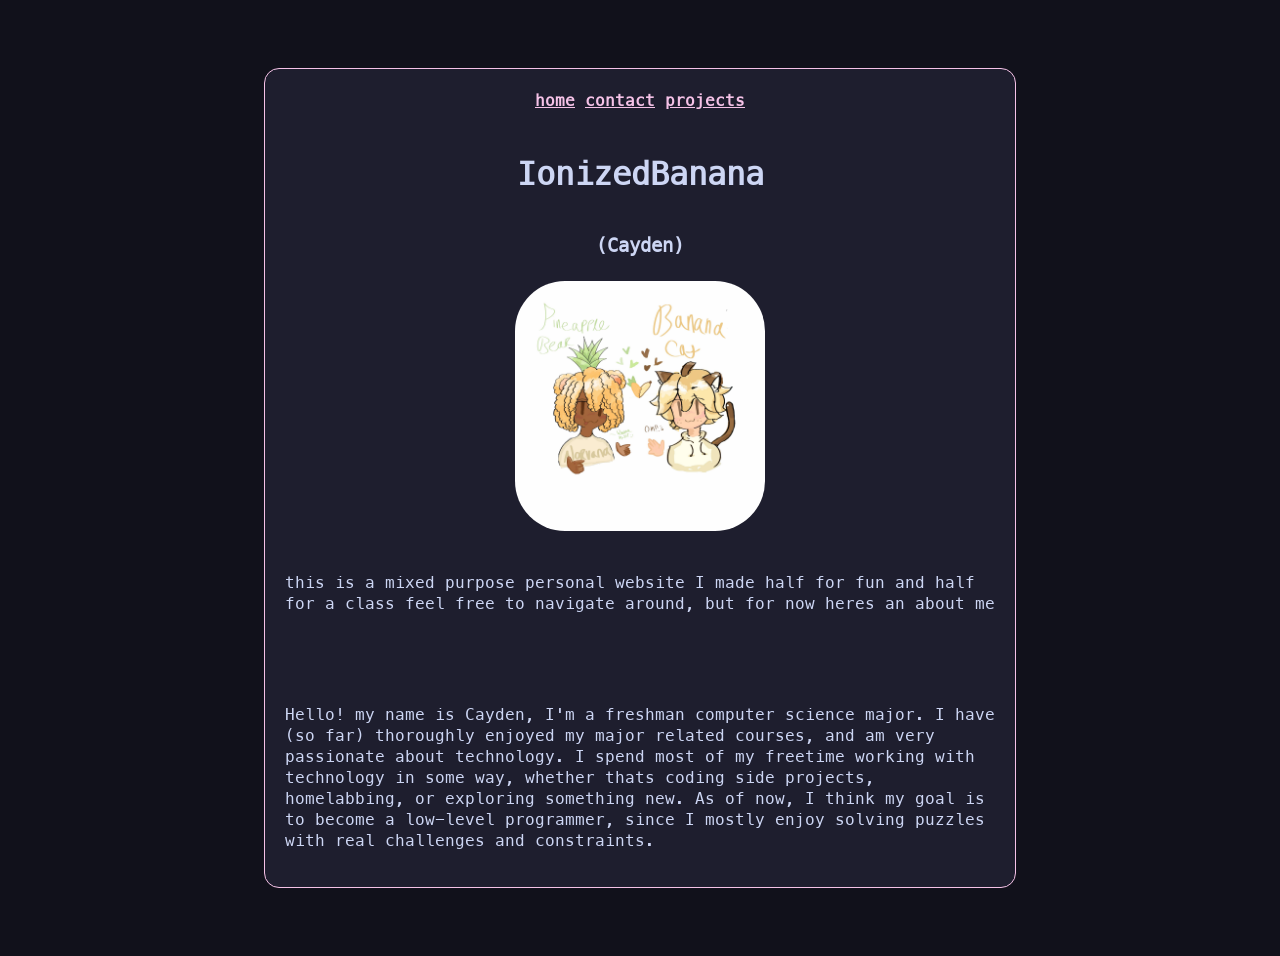
<file: index.html>
<!DOCTYPE html>
<html>
	<head>
		<link rel="stylesheet" href="./styles.css">
		<title>
			website!
		</title>
	</head>
	<body>
		<div class="box">
			<h4>
				<a href="./index.html">home</a>
				<a href="./contact.html">contact</a>
				<a href="./projects.html">projects</a>
			</h4>
			<h1>
				IonizedBanana
			</h1>
			<h3>
				(Cayden)
			</h3>
			<img src="./1000001024.jpg" class="break-text" alt="boyfriend!" width="250" height="250">
			<p>
				this is a mixed purpose personal website I made half for fun and half for a class
				feel free to navigate around, but for now heres an about me
			</p>
			<br>
			<p>
				Hello! my name is Cayden, I'm a freshman computer science major. I have (so far) thoroughly enjoyed my major related courses, and am very passionate about technology.  I spend most of my freetime working with technology in some way, whether thats coding side projects, homelabbing, or exploring something new. As of now, I think my goal is to become a low-level programmer, since I mostly enjoy solving puzzles with real challenges and constraints.
			</p>
		</div>
	</body>
</html>
</file>
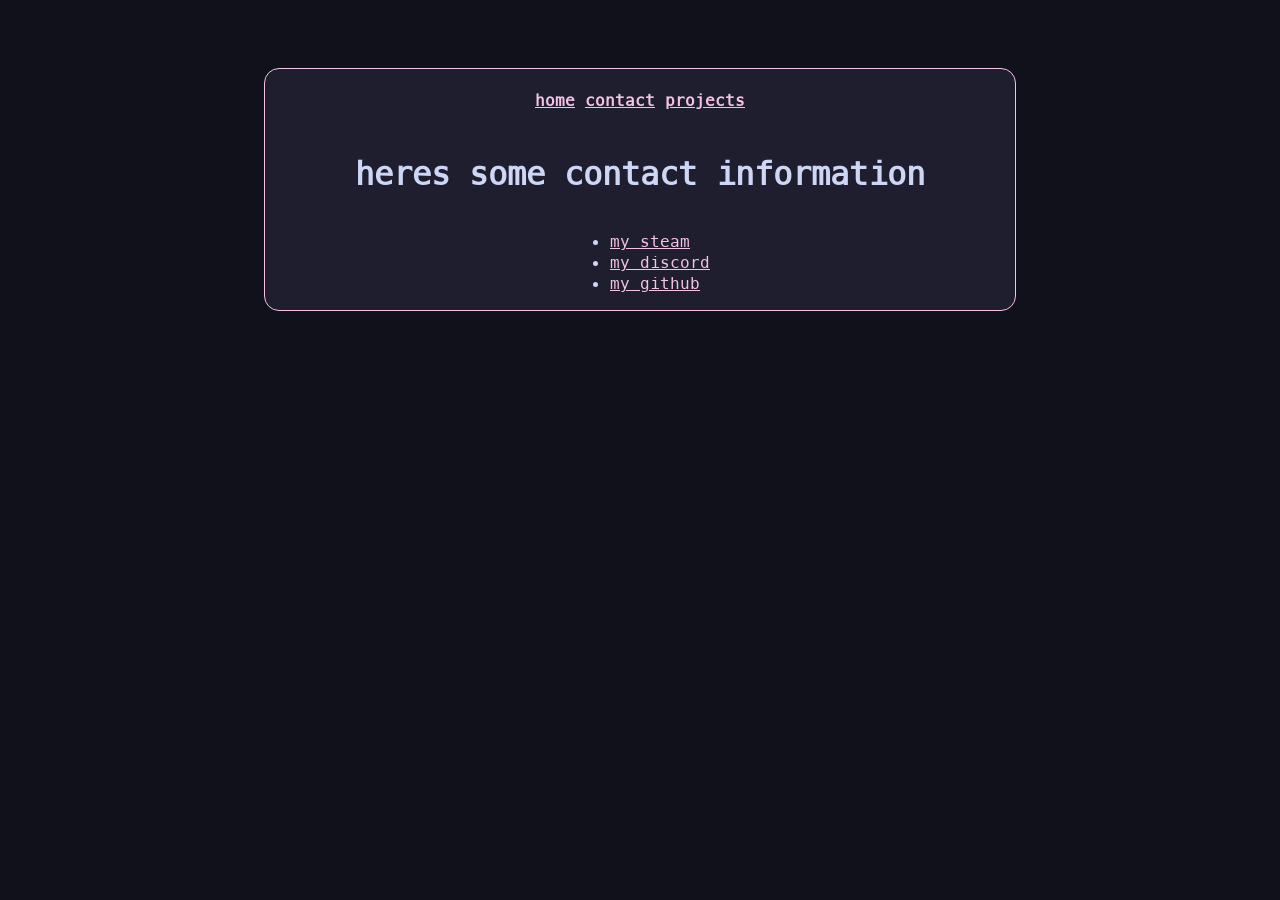
<file: contact.html>
<!DOCTYPE html>
<html>
	<head>
		<link rel="stylesheet" href="./styles.css">
		<title>
			csce190 stuff
		</title>
	</head>
	<body>
		<div class="box">
			<h4>
            <a href="./index.html">home</a>
				<a href="./contact.html">contact</a>
            <a href="./projects.html">projects</a>
			</h4>
			<h1>
			   heres some contact information
			</h1>
			<ul>
				<li>
					<a href="https://steamcommunity.com/id/ionizedbanana">my steam</a>
				</li>
				<li>
					<a href="https://discord.com/users/476866402972598293">my discord</a>
				</li>
				<li>
					<a href="https://github.com/IonizedBanana">my github</a>
				</li>
			</ul>
		</div>
	</body>
</html>
</file>
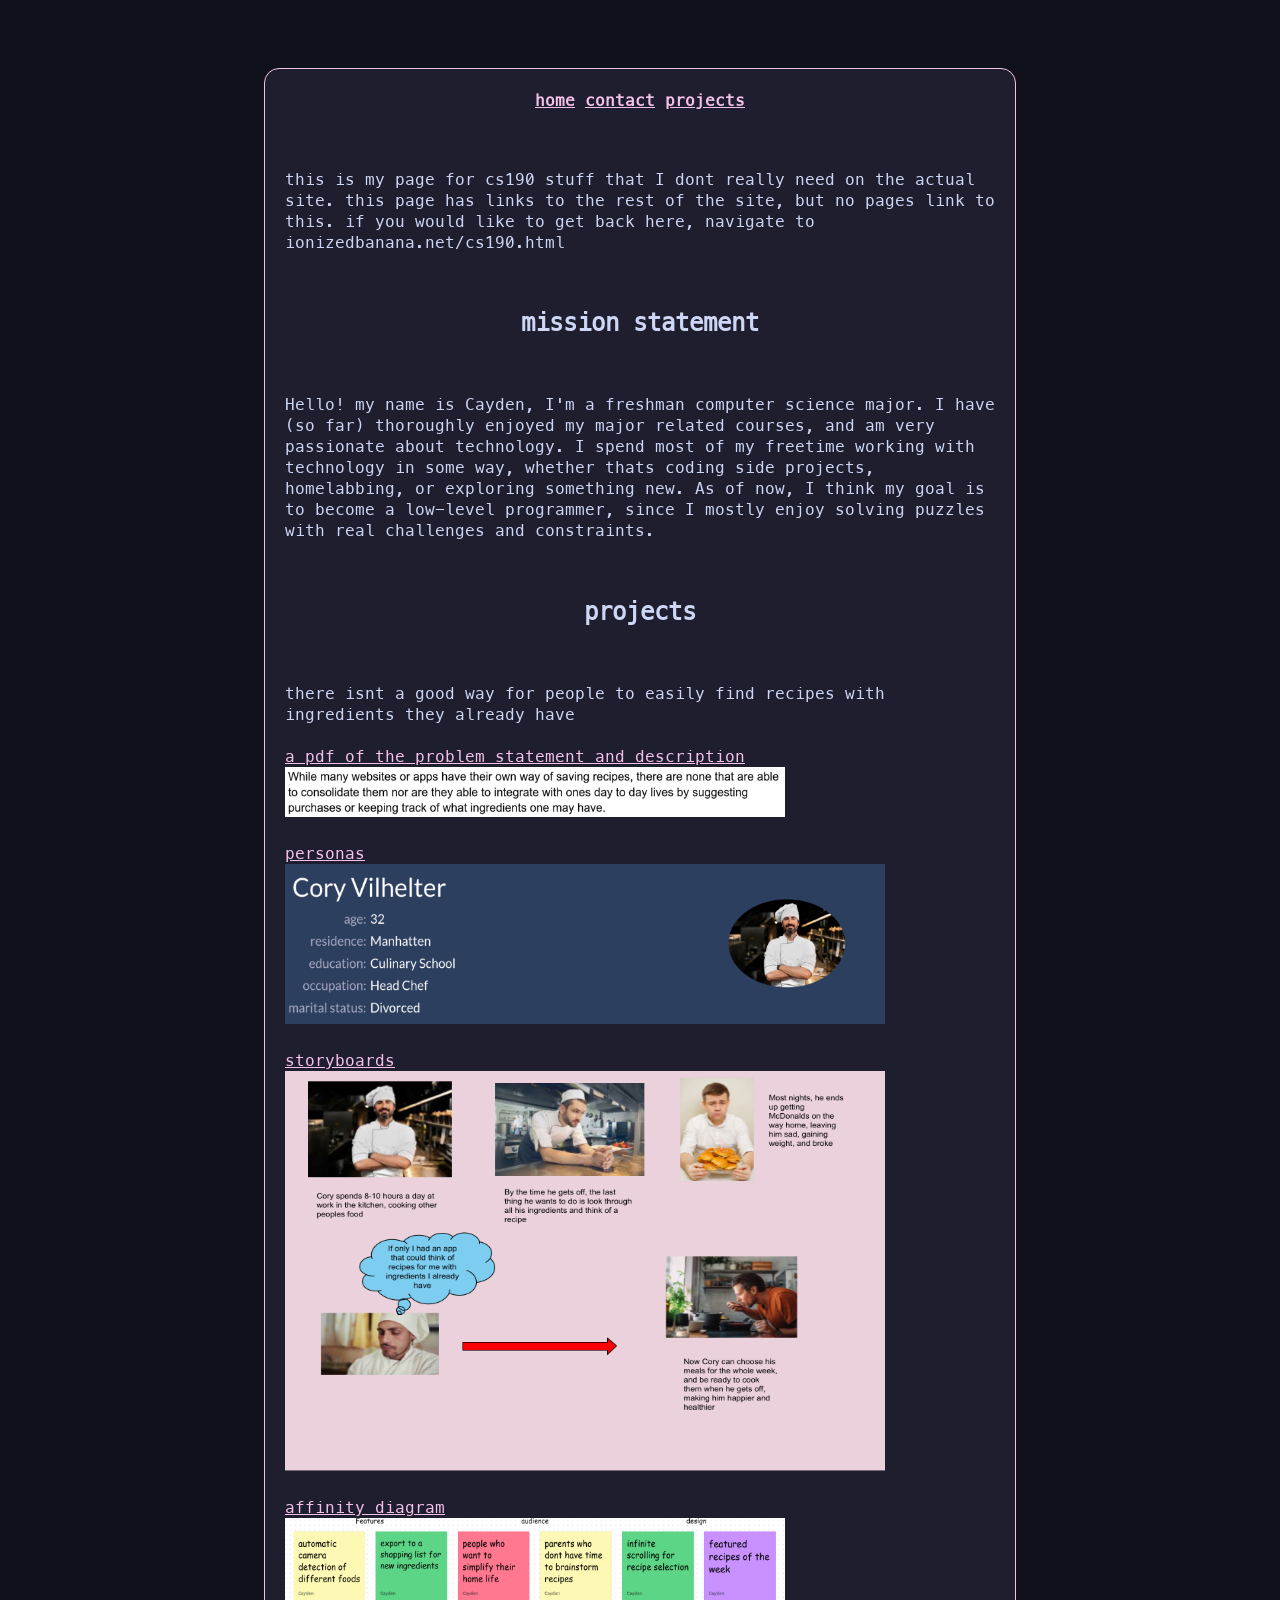
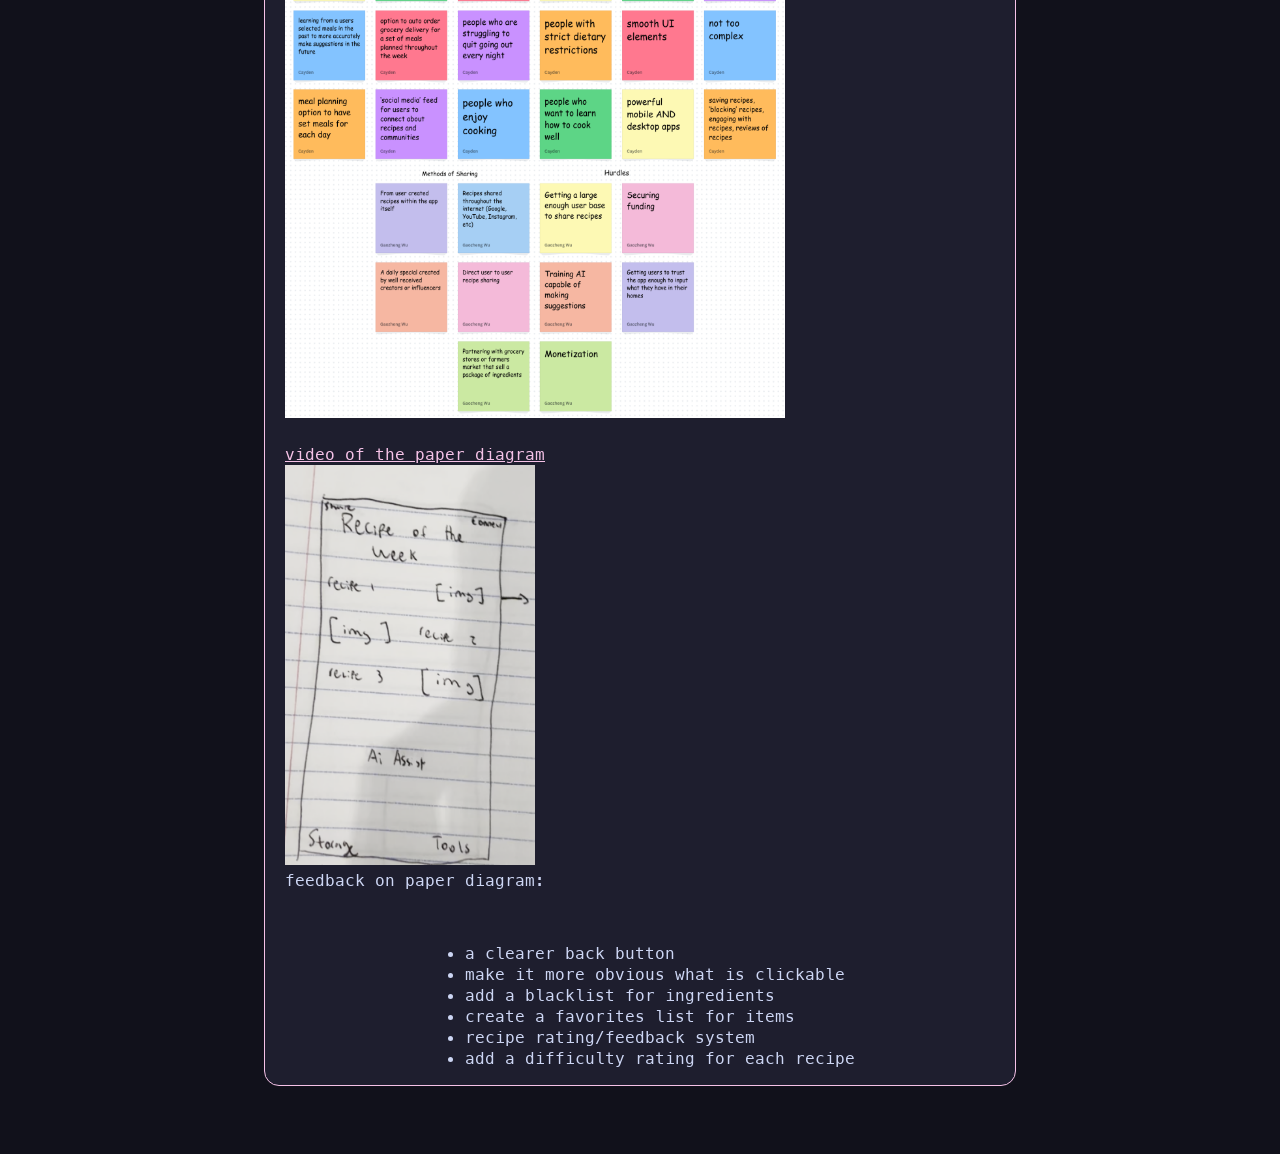
<file: cs190.html>
<!DOCTYPE html>
<html>

<head>
   <link rel="stylesheet" href="./styles.css">
   <title>
      cs190
   </title>
</head>

<body>
   <div class="box">
      <h4>
         <a href="./index.html">home</a>
         <a href="./contact.html">contact</a>
         <a href="./projects.html">projects</a>
      </h4>
      <p>
         this is my page for cs190 stuff that I dont really need on the actual site.
         this page has links to the rest of the site, but no pages link to this.
         if you would like to get back here, navigate to ionizedbanana.net/cs190.html
      </p>
         <h2> mission statement </h2>
			<p>
				Hello! my name is Cayden, I'm a freshman computer science major. I have (so far) thoroughly enjoyed my major related courses, and am very passionate about technology.  I spend most of my freetime working with technology in some way, whether thats coding side projects, homelabbing, or exploring something new. As of now, I think my goal is to become a low-level programmer, since I mostly enjoy solving puzzles with real challenges and constraints.
			</p>

      <h2>
         projects
      </h2>
      <p>
         there isnt a good way for people to easily find recipes with ingredients they already have
         <br>
         <br>
         <a href="./documents/problem_statement.pdf">
            a pdf of the problem statement and description
            <img src="./images/problemStatement.png" alt="an image of the problem statement" width=500 height=50>
         </a>
         <br>
         <br>
         <a href="./documents/personas.pdf">
            personas
            <br>
            <img src="./images/cory.png" alt="cory vilhelter persona" width=600 height=160>
         </a>
         <br>
         <br>
         <!-- TODO get other storyboards and make pdf -->
         <a href="./documents/storyboards.pdf">
            storyboards
            <br>
            <img src="./images/story_board.png" alt="storyboard image" width=600 height=400>
         </a>
         <br>
         <br>
         <a href="./documents/affinity.pdf">
            affinity diagram
            <br>
            <img src="./images/affinity.png" alt="affinity diagram" width=500 height=500>
         </a>
         <br>
         <br>
         <a href="./videos/paper_diagram.mov">
            video of the paper diagram
            <br>
            <img src="./images/paper_diagram.png" alt="paper diagram" width=250 height=400>
         </a>
         <br>
         feedback on paper diagram:
      </p>
      <ul>
         <li> a clearer back button </li>
         <li> make it more obvious what is clickable </li>
         <li> add a blacklist for ingredients </li>
         <li> create a favorites list for items </li>
         <li> recipe rating/feedback system </li>
         <li> add a difficulty rating for each recipe </li>
      </ul>
   </div>
</body>

</html>
</file>
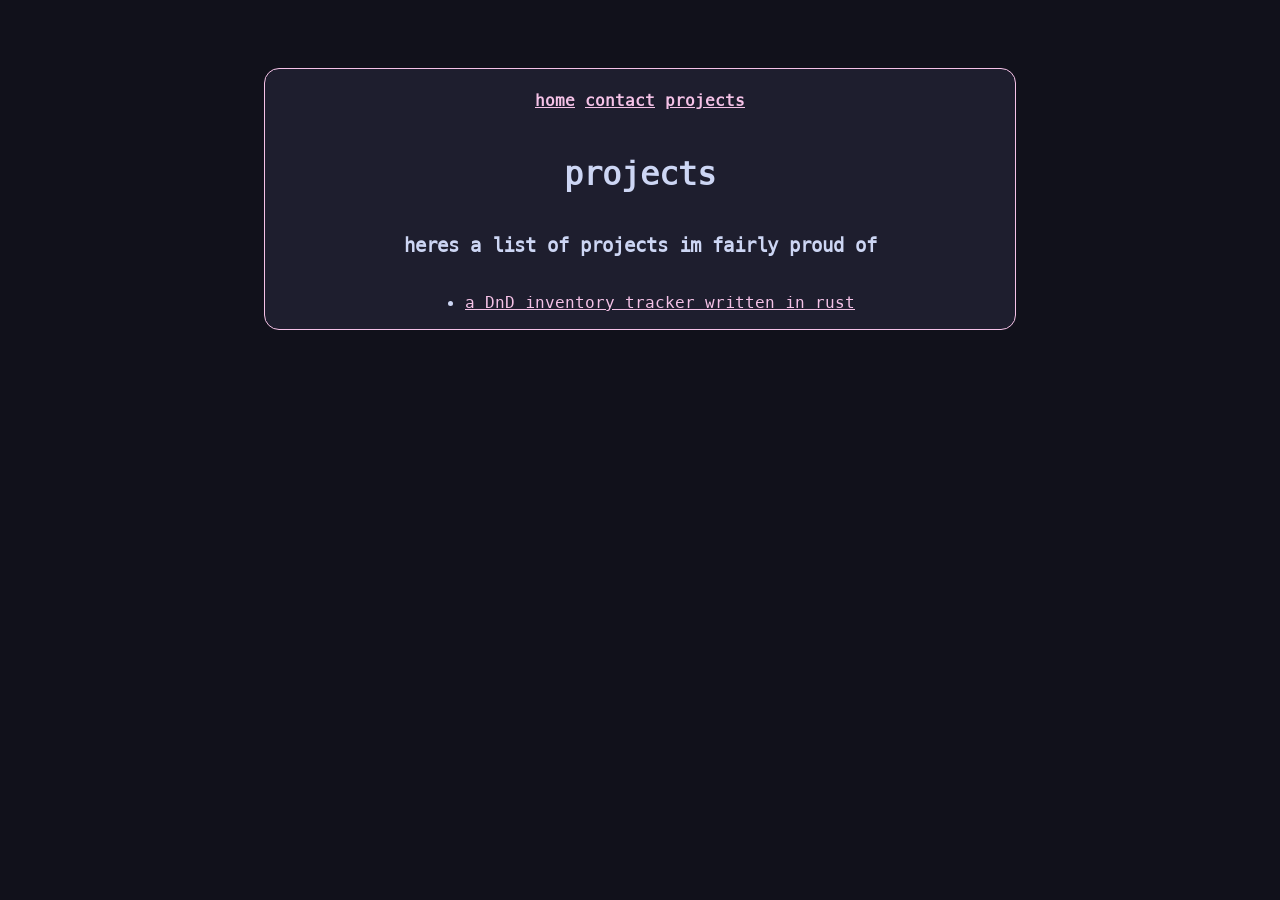
<file: projects.html>
<!DOCTYPE html>
<html>
	<head>
		<link rel="stylesheet" href="./styles.css">
		<title>
			projects
		</title>
	</head>
	<body>
		<div class="box">
			<h4>
				<a href="./index.html">home</a>
				<a href="./contact.html">contact</a>
				<a href="./projects.html">projects</a>
			</h4>
			<h1>
				projects
			</h1>
			<h3>
				heres a list of projects im fairly proud of
			</h3>
			<ul>
				<li>
					<a href="https://github.com/IonizedBanana/DnD-inventory-rust">a DnD inventory tracker written in rust</a>
				</li>
			</ul>
		</div>
	</body>
</html>
</file>
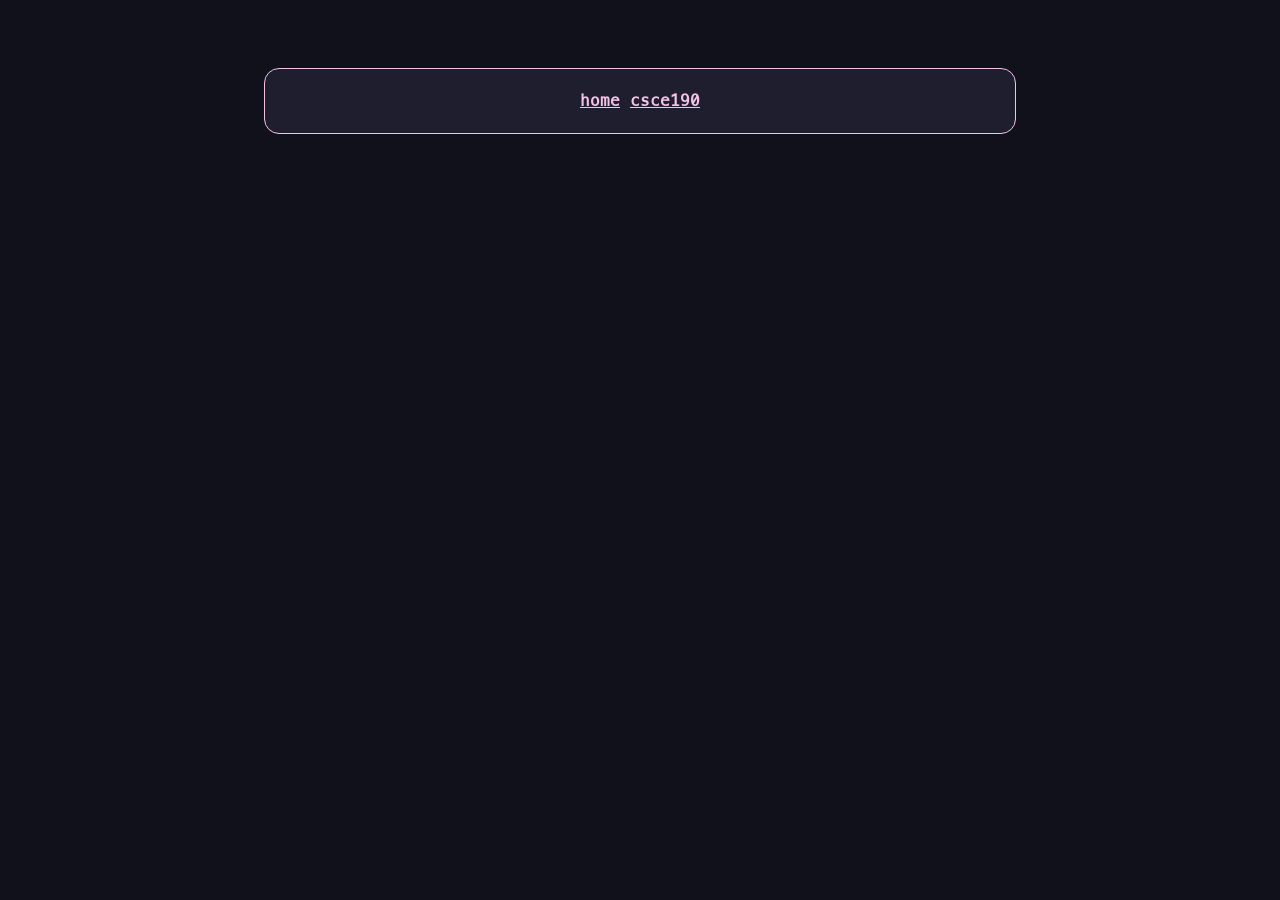
<file: template.html>
<!DOCTYPE html>
<html>
	<head>
		<link rel="stylesheet" href="./styles.css">
		<title>
         <!-- put title here -->
		</title>
	</head>
	<body>
		<div class="box">
			<h4>
            <a href="./index.html">home</a>
				<a href="./csce190.html">csce190</a>
			</h4>
         <!-- put stuff here  -->
		</div>
	</body>
</html>
</file>
<file: styles.css>
@font-face {
   font-family: MesloLGS;
   src: url('./MesloLGSNerdFont-Regular.ttf');
}

body {
   background-color: #11111b;
   display: flex;
   justify-content: center;
   padding: 60px;
}

p {
   font-family: MesloLGS;
   color: #cdd6f4;
   display: block;
   padding: 20px;
}

h1 {
   color: #cdd6f4;
   font-family: MesloLGS;
   padding: 0px;
}
h2 {
   color: #cdd6f4;
   font-family: MesloLGS;
   padding: 0px;
}
h3 {
   color: #cdd6f4;
   font-family: MesloLGS;
   padding: 0px;
}
h4 {
   font-family: MesloLGS;
   color: #cdd6f4;
   padding-top: 0px;
   padding-bottom: 0px;
   padding-left: 10px;
   padding-right: 10px;
}
ul {
   color: #cdd6f4;
   font-family: MesloLGS;
}
a {
   color: #f5c2e7;
}
.box {
   background-color: #1e1e2e;
   border-radius: 15px;
   border-color: #f5c2e7;
   border-style: solid;
   border-width: 1.5px;
   width: 750px;
   display: flex;
   flex-direction: column;
   justify-content: center;
   align-items: center;
}

.heading {
   font-family: MesloLGS;
   color: #cdd6f4;
   clear: both;
   display: flex;
   justify-content: center;
}

img.break-text {
   display: block;
   float: center;
   margin: 5px;
   border-radius: 50px;
}
</file>
